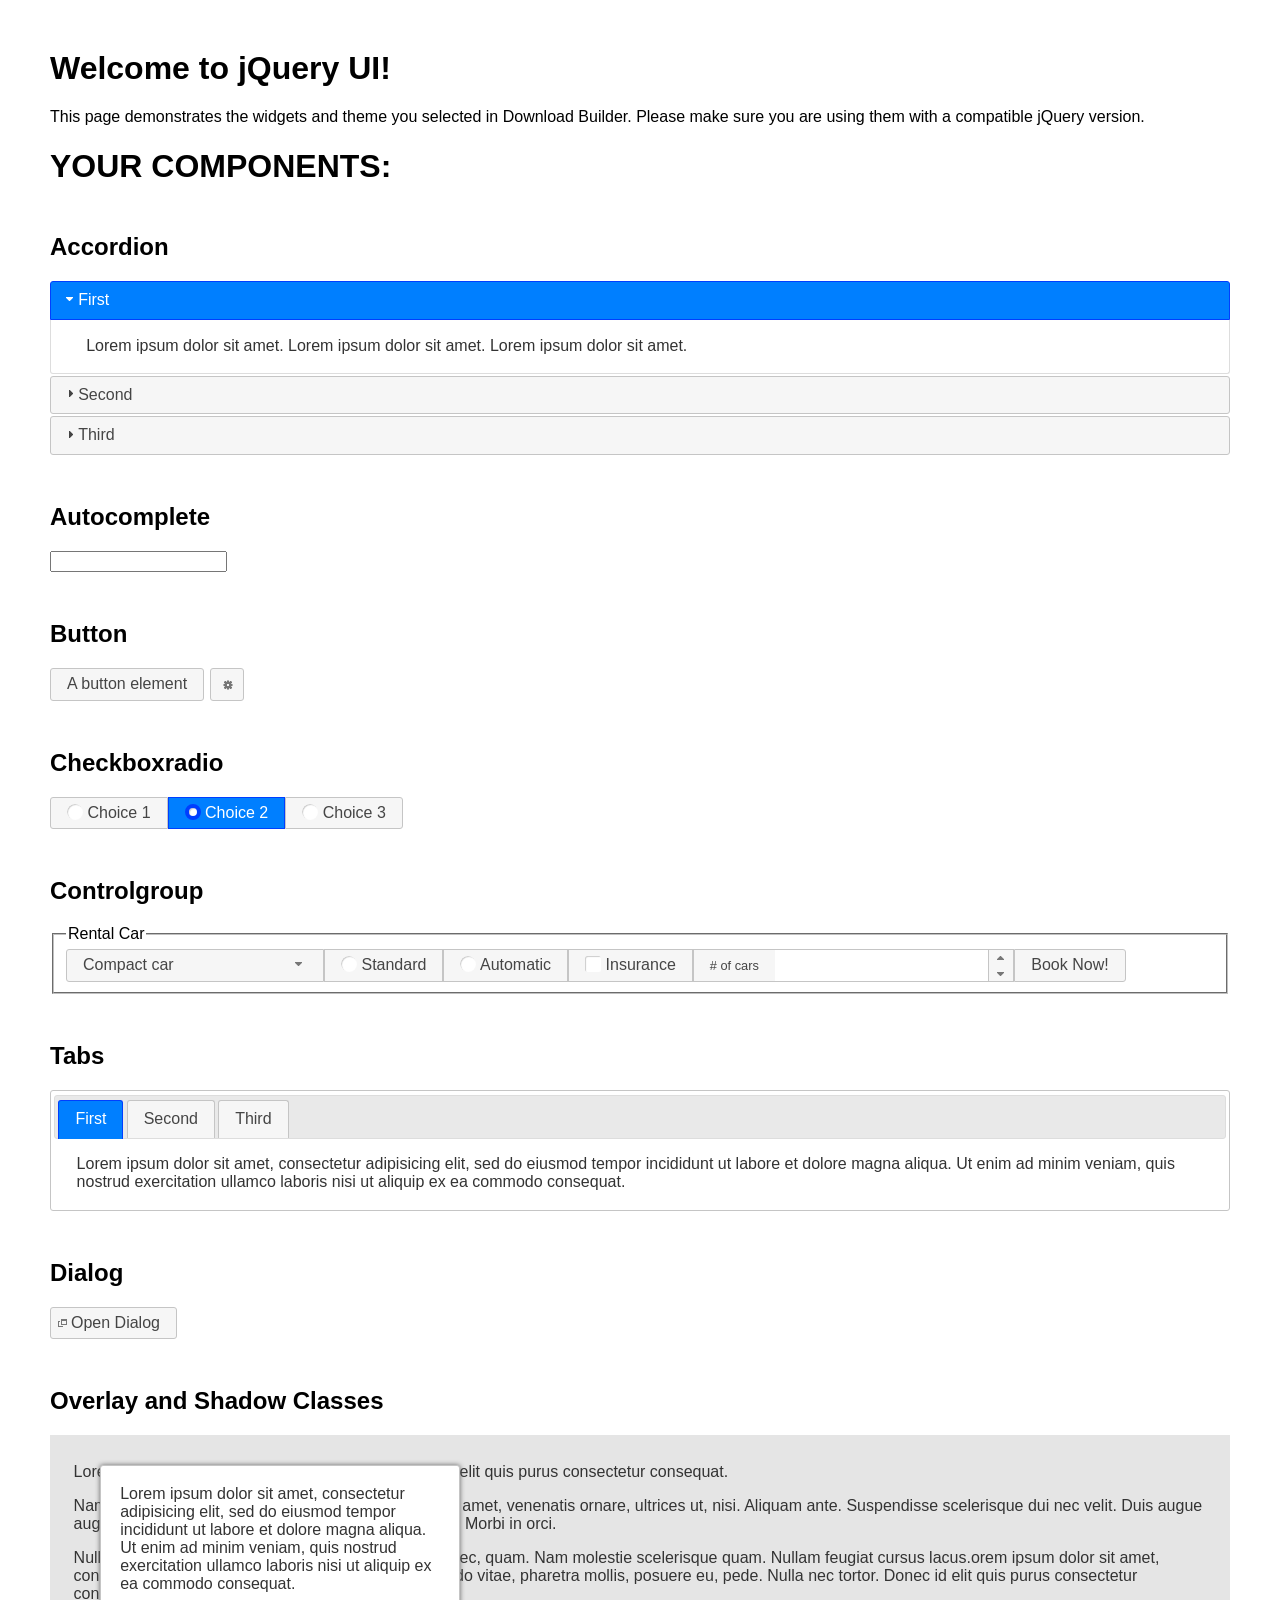
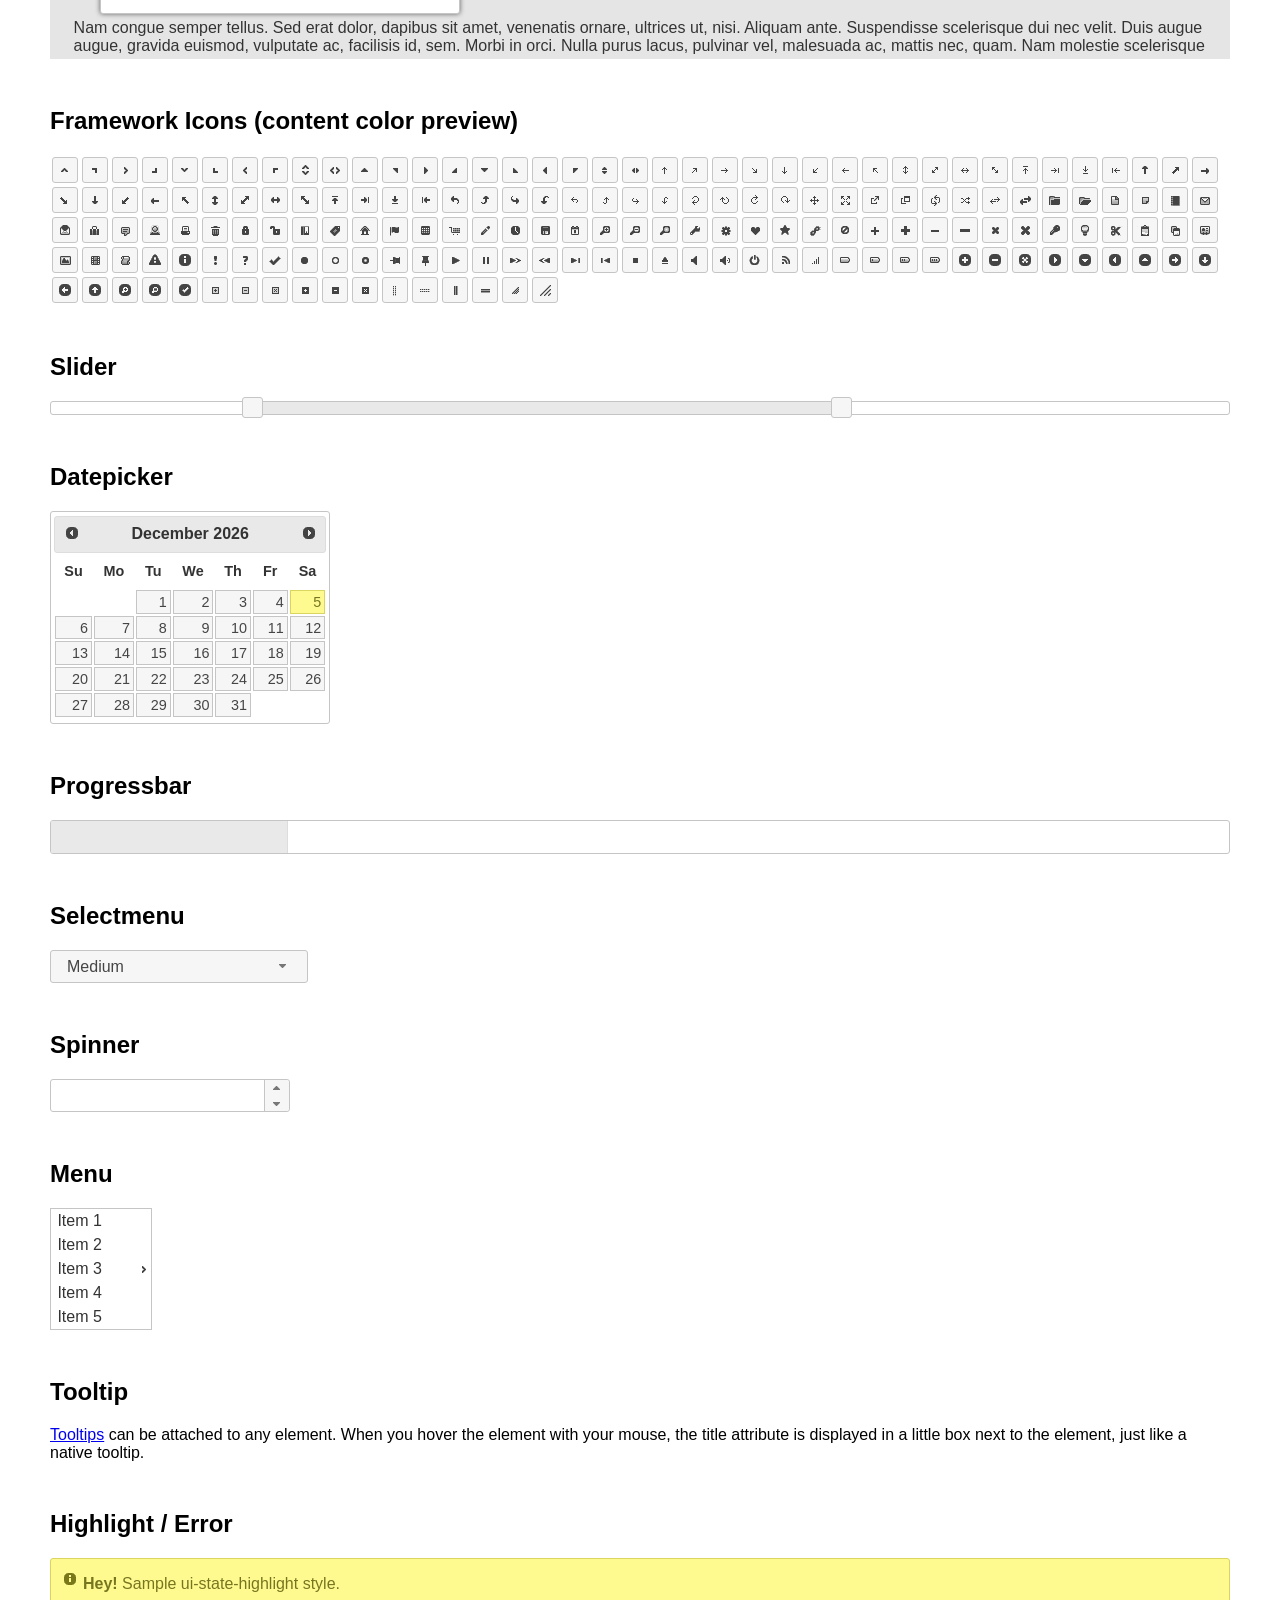
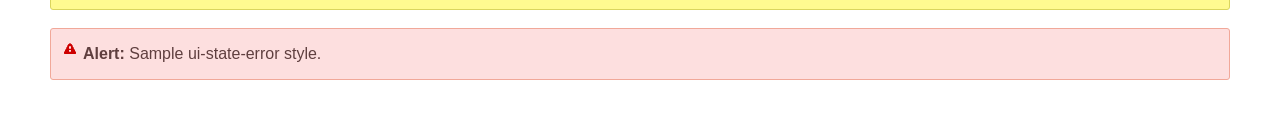
<file: www/assets/backend/vendors/jquery-ui/index.html>
<!doctype html>
<html lang="us">
<head>
	<meta charset="utf-8">
	<title>jQuery UI Example Page</title>
	<link href="jquery-ui.css" rel="stylesheet">
	<style>
	body{
		font-family: "Trebuchet MS", sans-serif;
		margin: 50px;
	}
	.demoHeaders {
		margin-top: 2em;
	}
	#dialog-link {
		padding: .4em 1em .4em 20px;
		text-decoration: none;
		position: relative;
	}
	#dialog-link span.ui-icon {
		margin: 0 5px 0 0;
		position: absolute;
		left: .2em;
		top: 50%;
		margin-top: -8px;
	}
	#icons {
		margin: 0;
		padding: 0;
	}
	#icons li {
		margin: 2px;
		position: relative;
		padding: 4px 0;
		cursor: pointer;
		float: left;
		list-style: none;
	}
	#icons span.ui-icon {
		float: left;
		margin: 0 4px;
	}
	.fakewindowcontain .ui-widget-overlay {
		position: absolute;
	}
	select {
		width: 200px;
	}
	</style>
</head>
<body>

<h1>Welcome to jQuery UI!</h1>

<div class="ui-widget">
	<p>This page demonstrates the widgets and theme you selected in Download Builder. Please make sure you are using them with a compatible jQuery version.</p>
</div>

<h1>YOUR COMPONENTS:</h1>

<!-- Accordion -->
<h2 class="demoHeaders">Accordion</h2>
<div id="accordion">
	<h3>First</h3>
	<div>Lorem ipsum dolor sit amet. Lorem ipsum dolor sit amet. Lorem ipsum dolor sit amet.</div>
	<h3>Second</h3>
	<div>Phasellus mattis tincidunt nibh.</div>
	<h3>Third</h3>
	<div>Nam dui erat, auctor a, dignissim quis.</div>
</div>

<!-- Autocomplete -->
<h2 class="demoHeaders">Autocomplete</h2>
<div>
	<input id="autocomplete" title="type &quot;a&quot;">
</div>

<!-- Button -->
<h2 class="demoHeaders">Button</h2>
<button id="button">A button element</button>
<button id="button-icon">An icon-only button</button>

<!-- Checkboxradio -->
<h2 class="demoHeaders">Checkboxradio</h2>
<form style="margin-top: 1em;">
	<div id="radioset">
		<input type="radio" id="radio1" name="radio"><label for="radio1">Choice 1</label>
		<input type="radio" id="radio2" name="radio" checked="checked"><label for="radio2">Choice 2</label>
		<input type="radio" id="radio3" name="radio"><label for="radio3">Choice 3</label>
	</div>
</form>

<!-- Controlgroup -->
<h2 class="demoHeaders">Controlgroup</h2>
<fieldset>
	<legend>Rental Car</legend>
	<div id="controlgroup">
		<select id="car-type">
			<option>Compact car</option>
			<option>Midsize car</option>
			<option>Full size car</option>
			<option>SUV</option>
			<option>Luxury</option>
			<option>Truck</option>
			<option>Van</option>
		</select>
		<label for="transmission-standard">Standard</label>
		<input type="radio" name="transmission" id="transmission-standard">
		<label for="transmission-automatic">Automatic</label>
		<input type="radio" name="transmission" id="transmission-automatic">
		<label for="insurance">Insurance</label>
		<input type="checkbox" name="insurance" id="insurance">
		<label for="horizontal-spinner" class="ui-controlgroup-label"># of cars</label>
		<input id="horizontal-spinner" class="ui-spinner-input">
		<button>Book Now!</button>
	</div>
</fieldset>

<!-- Tabs -->
<h2 class="demoHeaders">Tabs</h2>
<div id="tabs">
	<ul>
		<li><a href="#tabs-1">First</a></li>
		<li><a href="#tabs-2">Second</a></li>
		<li><a href="#tabs-3">Third</a></li>
	</ul>
	<div id="tabs-1">Lorem ipsum dolor sit amet, consectetur adipisicing elit, sed do eiusmod tempor incididunt ut labore et dolore magna aliqua. Ut enim ad minim veniam, quis nostrud exercitation ullamco laboris nisi ut aliquip ex ea commodo consequat.</div>
	<div id="tabs-2">Phasellus mattis tincidunt nibh. Cras orci urna, blandit id, pretium vel, aliquet ornare, felis. Maecenas scelerisque sem non nisl. Fusce sed lorem in enim dictum bibendum.</div>
	<div id="tabs-3">Nam dui erat, auctor a, dignissim quis, sollicitudin eu, felis. Pellentesque nisi urna, interdum eget, sagittis et, consequat vestibulum, lacus. Mauris porttitor ullamcorper augue.</div>
</div>

<h2 class="demoHeaders">Dialog</h2>
<p>
	<button id="dialog-link" class="ui-button ui-corner-all ui-widget">
		<span class="ui-icon ui-icon-newwin"></span>Open Dialog
	</button>
</p>

<h2 class="demoHeaders">Overlay and Shadow Classes</h2>
<div style="position: relative; width: 96%; height: 200px; padding:1% 2%; overflow:hidden;" class="fakewindowcontain">
	<p>Lorem ipsum dolor sit amet,  Nulla nec tortor. Donec id elit quis purus consectetur consequat. </p><p>Nam congue semper tellus. Sed erat dolor, dapibus sit amet, venenatis ornare, ultrices ut, nisi. Aliquam ante. Suspendisse scelerisque dui nec velit. Duis augue augue, gravida euismod, vulputate ac, facilisis id, sem. Morbi in orci. </p><p>Nulla purus lacus, pulvinar vel, malesuada ac, mattis nec, quam. Nam molestie scelerisque quam. Nullam feugiat cursus lacus.orem ipsum dolor sit amet, consectetur adipiscing elit. Donec libero risus, commodo vitae, pharetra mollis, posuere eu, pede. Nulla nec tortor. Donec id elit quis purus consectetur consequat. </p><p>Nam congue semper tellus. Sed erat dolor, dapibus sit amet, venenatis ornare, ultrices ut, nisi. Aliquam ante. Suspendisse scelerisque dui nec velit. Duis augue augue, gravida euismod, vulputate ac, facilisis id, sem. Morbi in orci. Nulla purus lacus, pulvinar vel, malesuada ac, mattis nec, quam. Nam molestie scelerisque quam. </p><p>Nullam feugiat cursus lacus.orem ipsum dolor sit amet, consectetur adipiscing elit. Donec libero risus, commodo vitae, pharetra mollis, posuere eu, pede. Nulla nec tortor. Donec id elit quis purus consectetur consequat. Nam congue semper tellus. Sed erat dolor, dapibus sit amet, venenatis ornare, ultrices ut, nisi. Aliquam ante. </p><p>Suspendisse scelerisque dui nec velit. Duis augue augue, gravida euismod, vulputate ac, facilisis id, sem. Morbi in orci. Nulla purus lacus, pulvinar vel, malesuada ac, mattis nec, quam. Nam molestie scelerisque quam. Nullam feugiat cursus lacus.orem ipsum dolor sit amet, consectetur adipiscing elit. Donec libero risus, commodo vitae, pharetra mollis, posuere eu, pede. Nulla nec tortor. Donec id elit quis purus consectetur consequat. Nam congue semper tellus. Sed erat dolor, dapibus sit amet, venenatis ornare, ultrices ut, nisi. </p>

	<!-- ui-dialog -->
	<div class="ui-widget-overlay ui-front"></div>
	<div style="position: absolute; width: 320px; left: 50px; top: 30px; padding: 1.2em" class="ui-widget ui-front ui-widget-content ui-corner-all ui-widget-shadow">
		Lorem ipsum dolor sit amet, consectetur adipisicing elit, sed do eiusmod tempor incididunt ut labore et dolore magna aliqua. Ut enim ad minim veniam, quis nostrud exercitation ullamco laboris nisi ut aliquip ex ea commodo consequat.
	</div>

</div>

<!-- ui-dialog -->
<div id="dialog" title="Dialog Title">
	<p>Lorem ipsum dolor sit amet, consectetur adipisicing elit, sed do eiusmod tempor incididunt ut labore et dolore magna aliqua. Ut enim ad minim veniam, quis nostrud exercitation ullamco laboris nisi ut aliquip ex ea commodo consequat.</p>
</div>


<h2 class="demoHeaders">Framework Icons (content color preview)</h2>
<ul id="icons" class="ui-widget ui-helper-clearfix">
	<li class="ui-state-default ui-corner-all" title=".ui-icon-caret-1-n"><span class="ui-icon ui-icon-caret-1-n"></span></li>
	<li class="ui-state-default ui-corner-all" title=".ui-icon-caret-1-ne"><span class="ui-icon ui-icon-caret-1-ne"></span></li>
	<li class="ui-state-default ui-corner-all" title=".ui-icon-caret-1-e"><span class="ui-icon ui-icon-caret-1-e"></span></li>
	<li class="ui-state-default ui-corner-all" title=".ui-icon-caret-1-se"><span class="ui-icon ui-icon-caret-1-se"></span></li>
	<li class="ui-state-default ui-corner-all" title=".ui-icon-caret-1-s"><span class="ui-icon ui-icon-caret-1-s"></span></li>
	<li class="ui-state-default ui-corner-all" title=".ui-icon-caret-1-sw"><span class="ui-icon ui-icon-caret-1-sw"></span></li>
	<li class="ui-state-default ui-corner-all" title=".ui-icon-caret-1-w"><span class="ui-icon ui-icon-caret-1-w"></span></li>
	<li class="ui-state-default ui-corner-all" title=".ui-icon-caret-1-nw"><span class="ui-icon ui-icon-caret-1-nw"></span></li>
	<li class="ui-state-default ui-corner-all" title=".ui-icon-caret-2-n-s"><span class="ui-icon ui-icon-caret-2-n-s"></span></li>
	<li class="ui-state-default ui-corner-all" title=".ui-icon-caret-2-e-w"><span class="ui-icon ui-icon-caret-2-e-w"></span></li>
	<li class="ui-state-default ui-corner-all" title=".ui-icon-triangle-1-n"><span class="ui-icon ui-icon-triangle-1-n"></span></li>
	<li class="ui-state-default ui-corner-all" title=".ui-icon-triangle-1-ne"><span class="ui-icon ui-icon-triangle-1-ne"></span></li>
	<li class="ui-state-default ui-corner-all" title=".ui-icon-triangle-1-e"><span class="ui-icon ui-icon-triangle-1-e"></span></li>
	<li class="ui-state-default ui-corner-all" title=".ui-icon-triangle-1-se"><span class="ui-icon ui-icon-triangle-1-se"></span></li>
	<li class="ui-state-default ui-corner-all" title=".ui-icon-triangle-1-s"><span class="ui-icon ui-icon-triangle-1-s"></span></li>
	<li class="ui-state-default ui-corner-all" title=".ui-icon-triangle-1-sw"><span class="ui-icon ui-icon-triangle-1-sw"></span></li>
	<li class="ui-state-default ui-corner-all" title=".ui-icon-triangle-1-w"><span class="ui-icon ui-icon-triangle-1-w"></span></li>
	<li class="ui-state-default ui-corner-all" title=".ui-icon-triangle-1-nw"><span class="ui-icon ui-icon-triangle-1-nw"></span></li>
	<li class="ui-state-default ui-corner-all" title=".ui-icon-triangle-2-n-s"><span class="ui-icon ui-icon-triangle-2-n-s"></span></li>
	<li class="ui-state-default ui-corner-all" title=".ui-icon-triangle-2-e-w"><span class="ui-icon ui-icon-triangle-2-e-w"></span></li>
	<li class="ui-state-default ui-corner-all" title=".ui-icon-arrow-1-n"><span class="ui-icon ui-icon-arrow-1-n"></span></li>
	<li class="ui-state-default ui-corner-all" title=".ui-icon-arrow-1-ne"><span class="ui-icon ui-icon-arrow-1-ne"></span></li>
	<li class="ui-state-default ui-corner-all" title=".ui-icon-arrow-1-e"><span class="ui-icon ui-icon-arrow-1-e"></span></li>
	<li class="ui-state-default ui-corner-all" title=".ui-icon-arrow-1-se"><span class="ui-icon ui-icon-arrow-1-se"></span></li>
	<li class="ui-state-default ui-corner-all" title=".ui-icon-arrow-1-s"><span class="ui-icon ui-icon-arrow-1-s"></span></li>
	<li class="ui-state-default ui-corner-all" title=".ui-icon-arrow-1-sw"><span class="ui-icon ui-icon-arrow-1-sw"></span></li>
	<li class="ui-state-default ui-corner-all" title=".ui-icon-arrow-1-w"><span class="ui-icon ui-icon-arrow-1-w"></span></li>
	<li class="ui-state-default ui-corner-all" title=".ui-icon-arrow-1-nw"><span class="ui-icon ui-icon-arrow-1-nw"></span></li>
	<li class="ui-state-default ui-corner-all" title=".ui-icon-arrow-2-n-s"><span class="ui-icon ui-icon-arrow-2-n-s"></span></li>
	<li class="ui-state-default ui-corner-all" title=".ui-icon-arrow-2-ne-sw"><span class="ui-icon ui-icon-arrow-2-ne-sw"></span></li>
	<li class="ui-state-default ui-corner-all" title=".ui-icon-arrow-2-e-w"><span class="ui-icon ui-icon-arrow-2-e-w"></span></li>
	<li class="ui-state-default ui-corner-all" title=".ui-icon-arrow-2-se-nw"><span class="ui-icon ui-icon-arrow-2-se-nw"></span></li>
	<li class="ui-state-default ui-corner-all" title=".ui-icon-arrowstop-1-n"><span class="ui-icon ui-icon-arrowstop-1-n"></span></li>
	<li class="ui-state-default ui-corner-all" title=".ui-icon-arrowstop-1-e"><span class="ui-icon ui-icon-arrowstop-1-e"></span></li>
	<li class="ui-state-default ui-corner-all" title=".ui-icon-arrowstop-1-s"><span class="ui-icon ui-icon-arrowstop-1-s"></span></li>
	<li class="ui-state-default ui-corner-all" title=".ui-icon-arrowstop-1-w"><span class="ui-icon ui-icon-arrowstop-1-w"></span></li>
	<li class="ui-state-default ui-corner-all" title=".ui-icon-arrowthick-1-n"><span class="ui-icon ui-icon-arrowthick-1-n"></span></li>
	<li class="ui-state-default ui-corner-all" title=".ui-icon-arrowthick-1-ne"><span class="ui-icon ui-icon-arrowthick-1-ne"></span></li>
	<li class="ui-state-default ui-corner-all" title=".ui-icon-arrowthick-1-e"><span class="ui-icon ui-icon-arrowthick-1-e"></span></li>
	<li class="ui-state-default ui-corner-all" title=".ui-icon-arrowthick-1-se"><span class="ui-icon ui-icon-arrowthick-1-se"></span></li>
	<li class="ui-state-default ui-corner-all" title=".ui-icon-arrowthick-1-s"><span class="ui-icon ui-icon-arrowthick-1-s"></span></li>
	<li class="ui-state-default ui-corner-all" title=".ui-icon-arrowthick-1-sw"><span class="ui-icon ui-icon-arrowthick-1-sw"></span></li>
	<li class="ui-state-default ui-corner-all" title=".ui-icon-arrowthick-1-w"><span class="ui-icon ui-icon-arrowthick-1-w"></span></li>
	<li class="ui-state-default ui-corner-all" title=".ui-icon-arrowthick-1-nw"><span class="ui-icon ui-icon-arrowthick-1-nw"></span></li>
	<li class="ui-state-default ui-corner-all" title=".ui-icon-arrowthick-2-n-s"><span class="ui-icon ui-icon-arrowthick-2-n-s"></span></li>
	<li class="ui-state-default ui-corner-all" title=".ui-icon-arrowthick-2-ne-sw"><span class="ui-icon ui-icon-arrowthick-2-ne-sw"></span></li>
	<li class="ui-state-default ui-corner-all" title=".ui-icon-arrowthick-2-e-w"><span class="ui-icon ui-icon-arrowthick-2-e-w"></span></li>
	<li class="ui-state-default ui-corner-all" title=".ui-icon-arrowthick-2-se-nw"><span class="ui-icon ui-icon-arrowthick-2-se-nw"></span></li>
	<li class="ui-state-default ui-corner-all" title=".ui-icon-arrowthickstop-1-n"><span class="ui-icon ui-icon-arrowthickstop-1-n"></span></li>
	<li class="ui-state-default ui-corner-all" title=".ui-icon-arrowthickstop-1-e"><span class="ui-icon ui-icon-arrowthickstop-1-e"></span></li>
	<li class="ui-state-default ui-corner-all" title=".ui-icon-arrowthickstop-1-s"><span class="ui-icon ui-icon-arrowthickstop-1-s"></span></li>
	<li class="ui-state-default ui-corner-all" title=".ui-icon-arrowthickstop-1-w"><span class="ui-icon ui-icon-arrowthickstop-1-w"></span></li>
	<li class="ui-state-default ui-corner-all" title=".ui-icon-arrowreturnthick-1-w"><span class="ui-icon ui-icon-arrowreturnthick-1-w"></span></li>
	<li class="ui-state-default ui-corner-all" title=".ui-icon-arrowreturnthick-1-n"><span class="ui-icon ui-icon-arrowreturnthick-1-n"></span></li>
	<li class="ui-state-default ui-corner-all" title=".ui-icon-arrowreturnthick-1-e"><span class="ui-icon ui-icon-arrowreturnthick-1-e"></span></li>
	<li class="ui-state-default ui-corner-all" title=".ui-icon-arrowreturnthick-1-s"><span class="ui-icon ui-icon-arrowreturnthick-1-s"></span></li>
	<li class="ui-state-default ui-corner-all" title=".ui-icon-arrowreturn-1-w"><span class="ui-icon ui-icon-arrowreturn-1-w"></span></li>
	<li class="ui-state-default ui-corner-all" title=".ui-icon-arrowreturn-1-n"><span class="ui-icon ui-icon-arrowreturn-1-n"></span></li>
	<li class="ui-state-default ui-corner-all" title=".ui-icon-arrowreturn-1-e"><span class="ui-icon ui-icon-arrowreturn-1-e"></span></li>
	<li class="ui-state-default ui-corner-all" title=".ui-icon-arrowreturn-1-s"><span class="ui-icon ui-icon-arrowreturn-1-s"></span></li>
	<li class="ui-state-default ui-corner-all" title=".ui-icon-arrowrefresh-1-w"><span class="ui-icon ui-icon-arrowrefresh-1-w"></span></li>
	<li class="ui-state-default ui-corner-all" title=".ui-icon-arrowrefresh-1-n"><span class="ui-icon ui-icon-arrowrefresh-1-n"></span></li>
	<li class="ui-state-default ui-corner-all" title=".ui-icon-arrowrefresh-1-e"><span class="ui-icon ui-icon-arrowrefresh-1-e"></span></li>
	<li class="ui-state-default ui-corner-all" title=".ui-icon-arrowrefresh-1-s"><span class="ui-icon ui-icon-arrowrefresh-1-s"></span></li>
	<li class="ui-state-default ui-corner-all" title=".ui-icon-arrow-4"><span class="ui-icon ui-icon-arrow-4"></span></li>
	<li class="ui-state-default ui-corner-all" title=".ui-icon-arrow-4-diag"><span class="ui-icon ui-icon-arrow-4-diag"></span></li>
	<li class="ui-state-default ui-corner-all" title=".ui-icon-extlink"><span class="ui-icon ui-icon-extlink"></span></li>
	<li class="ui-state-default ui-corner-all" title=".ui-icon-newwin"><span class="ui-icon ui-icon-newwin"></span></li>
	<li class="ui-state-default ui-corner-all" title=".ui-icon-refresh"><span class="ui-icon ui-icon-refresh"></span></li>
	<li class="ui-state-default ui-corner-all" title=".ui-icon-shuffle"><span class="ui-icon ui-icon-shuffle"></span></li>
	<li class="ui-state-default ui-corner-all" title=".ui-icon-transfer-e-w"><span class="ui-icon ui-icon-transfer-e-w"></span></li>
	<li class="ui-state-default ui-corner-all" title=".ui-icon-transferthick-e-w"><span class="ui-icon ui-icon-transferthick-e-w"></span></li>
	<li class="ui-state-default ui-corner-all" title=".ui-icon-folder-collapsed"><span class="ui-icon ui-icon-folder-collapsed"></span></li>
	<li class="ui-state-default ui-corner-all" title=".ui-icon-folder-open"><span class="ui-icon ui-icon-folder-open"></span></li>
	<li class="ui-state-default ui-corner-all" title=".ui-icon-document"><span class="ui-icon ui-icon-document"></span></li>
	<li class="ui-state-default ui-corner-all" title=".ui-icon-document-b"><span class="ui-icon ui-icon-document-b"></span></li>
	<li class="ui-state-default ui-corner-all" title=".ui-icon-note"><span class="ui-icon ui-icon-note"></span></li>
	<li class="ui-state-default ui-corner-all" title=".ui-icon-mail-closed"><span class="ui-icon ui-icon-mail-closed"></span></li>
	<li class="ui-state-default ui-corner-all" title=".ui-icon-mail-open"><span class="ui-icon ui-icon-mail-open"></span></li>
	<li class="ui-state-default ui-corner-all" title=".ui-icon-suitcase"><span class="ui-icon ui-icon-suitcase"></span></li>
	<li class="ui-state-default ui-corner-all" title=".ui-icon-comment"><span class="ui-icon ui-icon-comment"></span></li>
	<li class="ui-state-default ui-corner-all" title=".ui-icon-person"><span class="ui-icon ui-icon-person"></span></li>
	<li class="ui-state-default ui-corner-all" title=".ui-icon-print"><span class="ui-icon ui-icon-print"></span></li>
	<li class="ui-state-default ui-corner-all" title=".ui-icon-trash"><span class="ui-icon ui-icon-trash"></span></li>
	<li class="ui-state-default ui-corner-all" title=".ui-icon-locked"><span class="ui-icon ui-icon-locked"></span></li>
	<li class="ui-state-default ui-corner-all" title=".ui-icon-unlocked"><span class="ui-icon ui-icon-unlocked"></span></li>
	<li class="ui-state-default ui-corner-all" title=".ui-icon-bookmark"><span class="ui-icon ui-icon-bookmark"></span></li>
	<li class="ui-state-default ui-corner-all" title=".ui-icon-tag"><span class="ui-icon ui-icon-tag"></span></li>
	<li class="ui-state-default ui-corner-all" title=".ui-icon-home"><span class="ui-icon ui-icon-home"></span></li>
	<li class="ui-state-default ui-corner-all" title=".ui-icon-flag"><span class="ui-icon ui-icon-flag"></span></li>
	<li class="ui-state-default ui-corner-all" title=".ui-icon-calculator"><span class="ui-icon ui-icon-calculator"></span></li>
	<li class="ui-state-default ui-corner-all" title=".ui-icon-cart"><span class="ui-icon ui-icon-cart"></span></li>
	<li class="ui-state-default ui-corner-all" title=".ui-icon-pencil"><span class="ui-icon ui-icon-pencil"></span></li>
	<li class="ui-state-default ui-corner-all" title=".ui-icon-clock"><span class="ui-icon ui-icon-clock"></span></li>
	<li class="ui-state-default ui-corner-all" title=".ui-icon-disk"><span class="ui-icon ui-icon-disk"></span></li>
	<li class="ui-state-default ui-corner-all" title=".ui-icon-calendar"><span class="ui-icon ui-icon-calendar"></span></li>
	<li class="ui-state-default ui-corner-all" title=".ui-icon-zoomin"><span class="ui-icon ui-icon-zoomin"></span></li>
	<li class="ui-state-default ui-corner-all" title=".ui-icon-zoomout"><span class="ui-icon ui-icon-zoomout"></span></li>
	<li class="ui-state-default ui-corner-all" title=".ui-icon-search"><span class="ui-icon ui-icon-search"></span></li>
	<li class="ui-state-default ui-corner-all" title=".ui-icon-wrench"><span class="ui-icon ui-icon-wrench"></span></li>
	<li class="ui-state-default ui-corner-all" title=".ui-icon-gear"><span class="ui-icon ui-icon-gear"></span></li>
	<li class="ui-state-default ui-corner-all" title=".ui-icon-heart"><span class="ui-icon ui-icon-heart"></span></li>
	<li class="ui-state-default ui-corner-all" title=".ui-icon-star"><span class="ui-icon ui-icon-star"></span></li>
	<li class="ui-state-default ui-corner-all" title=".ui-icon-link"><span class="ui-icon ui-icon-link"></span></li>
	<li class="ui-state-default ui-corner-all" title=".ui-icon-cancel"><span class="ui-icon ui-icon-cancel"></span></li>
	<li class="ui-state-default ui-corner-all" title=".ui-icon-plus"><span class="ui-icon ui-icon-plus"></span></li>
	<li class="ui-state-default ui-corner-all" title=".ui-icon-plusthick"><span class="ui-icon ui-icon-plusthick"></span></li>
	<li class="ui-state-default ui-corner-all" title=".ui-icon-minus"><span class="ui-icon ui-icon-minus"></span></li>
	<li class="ui-state-default ui-corner-all" title=".ui-icon-minusthick"><span class="ui-icon ui-icon-minusthick"></span></li>
	<li class="ui-state-default ui-corner-all" title=".ui-icon-close"><span class="ui-icon ui-icon-close"></span></li>
	<li class="ui-state-default ui-corner-all" title=".ui-icon-closethick"><span class="ui-icon ui-icon-closethick"></span></li>
	<li class="ui-state-default ui-corner-all" title=".ui-icon-key"><span class="ui-icon ui-icon-key"></span></li>
	<li class="ui-state-default ui-corner-all" title=".ui-icon-lightbulb"><span class="ui-icon ui-icon-lightbulb"></span></li>
	<li class="ui-state-default ui-corner-all" title=".ui-icon-scissors"><span class="ui-icon ui-icon-scissors"></span></li>
	<li class="ui-state-default ui-corner-all" title=".ui-icon-clipboard"><span class="ui-icon ui-icon-clipboard"></span></li>
	<li class="ui-state-default ui-corner-all" title=".ui-icon-copy"><span class="ui-icon ui-icon-copy"></span></li>
	<li class="ui-state-default ui-corner-all" title=".ui-icon-contact"><span class="ui-icon ui-icon-contact"></span></li>
	<li class="ui-state-default ui-corner-all" title=".ui-icon-image"><span class="ui-icon ui-icon-image"></span></li>
	<li class="ui-state-default ui-corner-all" title=".ui-icon-video"><span class="ui-icon ui-icon-video"></span></li>
	<li class="ui-state-default ui-corner-all" title=".ui-icon-script"><span class="ui-icon ui-icon-script"></span></li>
	<li class="ui-state-default ui-corner-all" title=".ui-icon-alert"><span class="ui-icon ui-icon-alert"></span></li>
	<li class="ui-state-default ui-corner-all" title=".ui-icon-info"><span class="ui-icon ui-icon-info"></span></li>
	<li class="ui-state-default ui-corner-all" title=".ui-icon-notice"><span class="ui-icon ui-icon-notice"></span></li>
	<li class="ui-state-default ui-corner-all" title=".ui-icon-help"><span class="ui-icon ui-icon-help"></span></li>
	<li class="ui-state-default ui-corner-all" title=".ui-icon-check"><span class="ui-icon ui-icon-check"></span></li>
	<li class="ui-state-default ui-corner-all" title=".ui-icon-bullet"><span class="ui-icon ui-icon-bullet"></span></li>
	<li class="ui-state-default ui-corner-all" title=".ui-icon-radio-off"><span class="ui-icon ui-icon-radio-off"></span></li>
	<li class="ui-state-default ui-corner-all" title=".ui-icon-radio-on"><span class="ui-icon ui-icon-radio-on"></span></li>
	<li class="ui-state-default ui-corner-all" title=".ui-icon-pin-w"><span class="ui-icon ui-icon-pin-w"></span></li>
	<li class="ui-state-default ui-corner-all" title=".ui-icon-pin-s"><span class="ui-icon ui-icon-pin-s"></span></li>
	<li class="ui-state-default ui-corner-all" title=".ui-icon-play"><span class="ui-icon ui-icon-play"></span></li>
	<li class="ui-state-default ui-corner-all" title=".ui-icon-pause"><span class="ui-icon ui-icon-pause"></span></li>
	<li class="ui-state-default ui-corner-all" title=".ui-icon-seek-next"><span class="ui-icon ui-icon-seek-next"></span></li>
	<li class="ui-state-default ui-corner-all" title=".ui-icon-seek-prev"><span class="ui-icon ui-icon-seek-prev"></span></li>
	<li class="ui-state-default ui-corner-all" title=".ui-icon-seek-end"><span class="ui-icon ui-icon-seek-end"></span></li>
	<li class="ui-state-default ui-corner-all" title=".ui-icon-seek-first"><span class="ui-icon ui-icon-seek-first"></span></li>
	<li class="ui-state-default ui-corner-all" title=".ui-icon-stop"><span class="ui-icon ui-icon-stop"></span></li>
	<li class="ui-state-default ui-corner-all" title=".ui-icon-eject"><span class="ui-icon ui-icon-eject"></span></li>
	<li class="ui-state-default ui-corner-all" title=".ui-icon-volume-off"><span class="ui-icon ui-icon-volume-off"></span></li>
	<li class="ui-state-default ui-corner-all" title=".ui-icon-volume-on"><span class="ui-icon ui-icon-volume-on"></span></li>
	<li class="ui-state-default ui-corner-all" title=".ui-icon-power"><span class="ui-icon ui-icon-power"></span></li>
	<li class="ui-state-default ui-corner-all" title=".ui-icon-signal-diag"><span class="ui-icon ui-icon-signal-diag"></span></li>
	<li class="ui-state-default ui-corner-all" title=".ui-icon-signal"><span class="ui-icon ui-icon-signal"></span></li>
	<li class="ui-state-default ui-corner-all" title=".ui-icon-battery-0"><span class="ui-icon ui-icon-battery-0"></span></li>
	<li class="ui-state-default ui-corner-all" title=".ui-icon-battery-1"><span class="ui-icon ui-icon-battery-1"></span></li>
	<li class="ui-state-default ui-corner-all" title=".ui-icon-battery-2"><span class="ui-icon ui-icon-battery-2"></span></li>
	<li class="ui-state-default ui-corner-all" title=".ui-icon-battery-3"><span class="ui-icon ui-icon-battery-3"></span></li>
	<li class="ui-state-default ui-corner-all" title=".ui-icon-circle-plus"><span class="ui-icon ui-icon-circle-plus"></span></li>
	<li class="ui-state-default ui-corner-all" title=".ui-icon-circle-minus"><span class="ui-icon ui-icon-circle-minus"></span></li>
	<li class="ui-state-default ui-corner-all" title=".ui-icon-circle-close"><span class="ui-icon ui-icon-circle-close"></span></li>
	<li class="ui-state-default ui-corner-all" title=".ui-icon-circle-triangle-e"><span class="ui-icon ui-icon-circle-triangle-e"></span></li>
	<li class="ui-state-default ui-corner-all" title=".ui-icon-circle-triangle-s"><span class="ui-icon ui-icon-circle-triangle-s"></span></li>
	<li class="ui-state-default ui-corner-all" title=".ui-icon-circle-triangle-w"><span class="ui-icon ui-icon-circle-triangle-w"></span></li>
	<li class="ui-state-default ui-corner-all" title=".ui-icon-circle-triangle-n"><span class="ui-icon ui-icon-circle-triangle-n"></span></li>
	<li class="ui-state-default ui-corner-all" title=".ui-icon-circle-arrow-e"><span class="ui-icon ui-icon-circle-arrow-e"></span></li>
	<li class="ui-state-default ui-corner-all" title=".ui-icon-circle-arrow-s"><span class="ui-icon ui-icon-circle-arrow-s"></span></li>
	<li class="ui-state-default ui-corner-all" title=".ui-icon-circle-arrow-w"><span class="ui-icon ui-icon-circle-arrow-w"></span></li>
	<li class="ui-state-default ui-corner-all" title=".ui-icon-circle-arrow-n"><span class="ui-icon ui-icon-circle-arrow-n"></span></li>
	<li class="ui-state-default ui-corner-all" title=".ui-icon-circle-zoomin"><span class="ui-icon ui-icon-circle-zoomin"></span></li>
	<li class="ui-state-default ui-corner-all" title=".ui-icon-circle-zoomout"><span class="ui-icon ui-icon-circle-zoomout"></span></li>
	<li class="ui-state-default ui-corner-all" title=".ui-icon-circle-check"><span class="ui-icon ui-icon-circle-check"></span></li>
	<li class="ui-state-default ui-corner-all" title=".ui-icon-circlesmall-plus"><span class="ui-icon ui-icon-circlesmall-plus"></span></li>
	<li class="ui-state-default ui-corner-all" title=".ui-icon-circlesmall-minus"><span class="ui-icon ui-icon-circlesmall-minus"></span></li>
	<li class="ui-state-default ui-corner-all" title=".ui-icon-circlesmall-close"><span class="ui-icon ui-icon-circlesmall-close"></span></li>
	<li class="ui-state-default ui-corner-all" title=".ui-icon-squaresmall-plus"><span class="ui-icon ui-icon-squaresmall-plus"></span></li>
	<li class="ui-state-default ui-corner-all" title=".ui-icon-squaresmall-minus"><span class="ui-icon ui-icon-squaresmall-minus"></span></li>
	<li class="ui-state-default ui-corner-all" title=".ui-icon-squaresmall-close"><span class="ui-icon ui-icon-squaresmall-close"></span></li>
	<li class="ui-state-default ui-corner-all" title=".ui-icon-grip-dotted-vertical"><span class="ui-icon ui-icon-grip-dotted-vertical"></span></li>
	<li class="ui-state-default ui-corner-all" title=".ui-icon-grip-dotted-horizontal"><span class="ui-icon ui-icon-grip-dotted-horizontal"></span></li>
	<li class="ui-state-default ui-corner-all" title=".ui-icon-grip-solid-vertical"><span class="ui-icon ui-icon-grip-solid-vertical"></span></li>
	<li class="ui-state-default ui-corner-all" title=".ui-icon-grip-solid-horizontal"><span class="ui-icon ui-icon-grip-solid-horizontal"></span></li>
	<li class="ui-state-default ui-corner-all" title=".ui-icon-gripsmall-diagonal-se"><span class="ui-icon ui-icon-gripsmall-diagonal-se"></span></li>
	<li class="ui-state-default ui-corner-all" title=".ui-icon-grip-diagonal-se"><span class="ui-icon ui-icon-grip-diagonal-se"></span></li>
</ul>

<!-- Slider -->
<h2 class="demoHeaders">Slider</h2>
<div id="slider"></div>

<!-- Datepicker -->
<h2 class="demoHeaders">Datepicker</h2>
<div id="datepicker"></div>

<!-- Progressbar -->
<h2 class="demoHeaders">Progressbar</h2>
<div id="progressbar"></div>

<!-- Progressbar -->
<h2 class="demoHeaders">Selectmenu</h2>
<select id="selectmenu">
	<option>Slower</option>
	<option>Slow</option>
	<option selected="selected">Medium</option>
	<option>Fast</option>
	<option>Faster</option>
</select>

<!-- Spinner -->
<h2 class="demoHeaders">Spinner</h2>
<input id="spinner">

<!-- Menu -->
<h2 class="demoHeaders">Menu</h2>
<ul style="width:100px;" id="menu">
	<li><div>Item 1</div></li>
	<li><div>Item 2</div></li>
	<li><div>Item 3</div>
		<ul>
			<li><div>Item 3-1</div></li>
			<li><div>Item 3-2</div></li>
			<li><div>Item 3-3</div></li>
			<li><div>Item 3-4</div></li>
			<li><div>Item 3-5</div></li>
		</ul>
	</li>
	<li><div>Item 4</div></li>
	<li><div>Item 5</div></li>
</ul>

<!-- Tooltip -->
<h2 class="demoHeaders">Tooltip</h2>
<p id="tooltip">
	<a href="#" title="That&apos;s what this widget is">Tooltips</a> can be attached to any element. When you hover
the element with your mouse, the title attribute is displayed in a little box next to the element, just like a native tooltip.
</p>

<!-- Highlight / Error -->
<h2 class="demoHeaders">Highlight / Error</h2>
<div class="ui-widget">
	<div class="ui-state-highlight ui-corner-all" style="margin-top: 20px; padding: 0 .7em;">
		<p><span class="ui-icon ui-icon-info" style="float: left; margin-right: .3em;"></span>
		<strong>Hey!</strong> Sample ui-state-highlight style.</p>
	</div>
</div>
<br>
<div class="ui-widget">
	<div class="ui-state-error ui-corner-all" style="padding: 0 .7em;">
		<p><span class="ui-icon ui-icon-alert" style="float: left; margin-right: .3em;"></span>
		<strong>Alert:</strong> Sample ui-state-error style.</p>
	</div>
</div>

<script src="external/jquery/jquery.js"></script>
<script src="jquery-ui.js"></script>
<script>
$( "#accordion" ).accordion();

var availableTags = [
	"ActionScript",
	"AppleScript",
	"Asp",
	"BASIC",
	"C",
	"C++",
	"Clojure",
	"COBOL",
	"ColdFusion",
	"Erlang",
	"Fortran",
	"Groovy",
	"Haskell",
	"Java",
	"JavaScript",
	"Lisp",
	"Perl",
	"PHP",
	"Python",
	"Ruby",
	"Scala",
	"Scheme"
];
$( "#autocomplete" ).autocomplete({
	source: availableTags
});

$( "#button" ).button();
$( "#button-icon" ).button({
	icon: "ui-icon-gear",
	showLabel: false
});

$( "#radioset" ).buttonset();

$( "#controlgroup" ).controlgroup();

$( "#tabs" ).tabs();

$( "#dialog" ).dialog({
	autoOpen: false,
	width: 400,
	buttons: [
		{
			text: "Ok",
			click: function() {
				$( this ).dialog( "close" );
			}
		},
		{
			text: "Cancel",
			click: function() {
				$( this ).dialog( "close" );
			}
		}
	]
});

// Link to open the dialog
$( "#dialog-link" ).click(function( event ) {
	$( "#dialog" ).dialog( "open" );
	event.preventDefault();
});

$( "#datepicker" ).datepicker({
	inline: true
});

$( "#slider" ).slider({
	range: true,
	values: [ 17, 67 ]
});

$( "#progressbar" ).progressbar({
	value: 20
});

$( "#spinner" ).spinner();

$( "#menu" ).menu();

$( "#tooltip" ).tooltip();

$( "#selectmenu" ).selectmenu();

// Hover states on the static widgets
$( "#dialog-link, #icons li" ).hover(
	function() {
		$( this ).addClass( "ui-state-hover" );
	},
	function() {
		$( this ).removeClass( "ui-state-hover" );
	}
);
</script>
</body>
</html>
</file>
